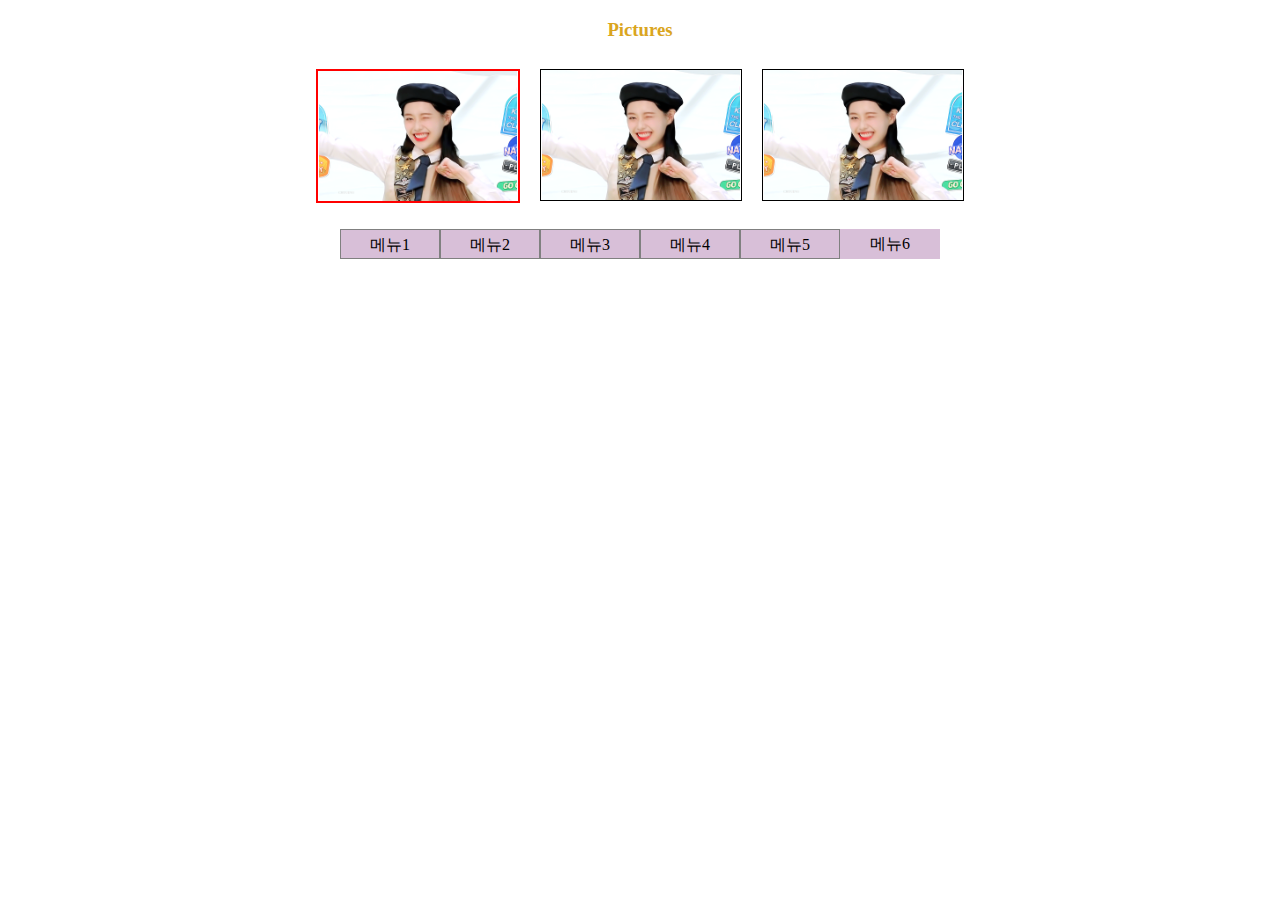
<file: index.html>
<!DOCTYPE html>
<html lang="en">
  <head>
    <meta charset="UTF-8">
    <meta http-equiv="X-UA-Compatible" content="IE=edge">
    <meta name="viewport" content="width=device-width, initial-scale=1.0">
    <link rel="stylesheet" href="index.css">
    <title>examole1</title>
  </head>
  <body>
    <h3>Pictures</h3>    
    <div class="pictures">
      <div></div>
      <div></div>
      <div></div>
    </div>

    <nav>
      <ul>
        <li>메뉴1</li>
        <li>메뉴2</li>
        <li>메뉴3</li>
        <li>메뉴4</li>
        <li>메뉴5</li>
        <li>메뉴6</li>
      </ul>
    </nav>
    <main>

    </main>
    <footer>
      
    </footer>
  </body>
</html>
</file>
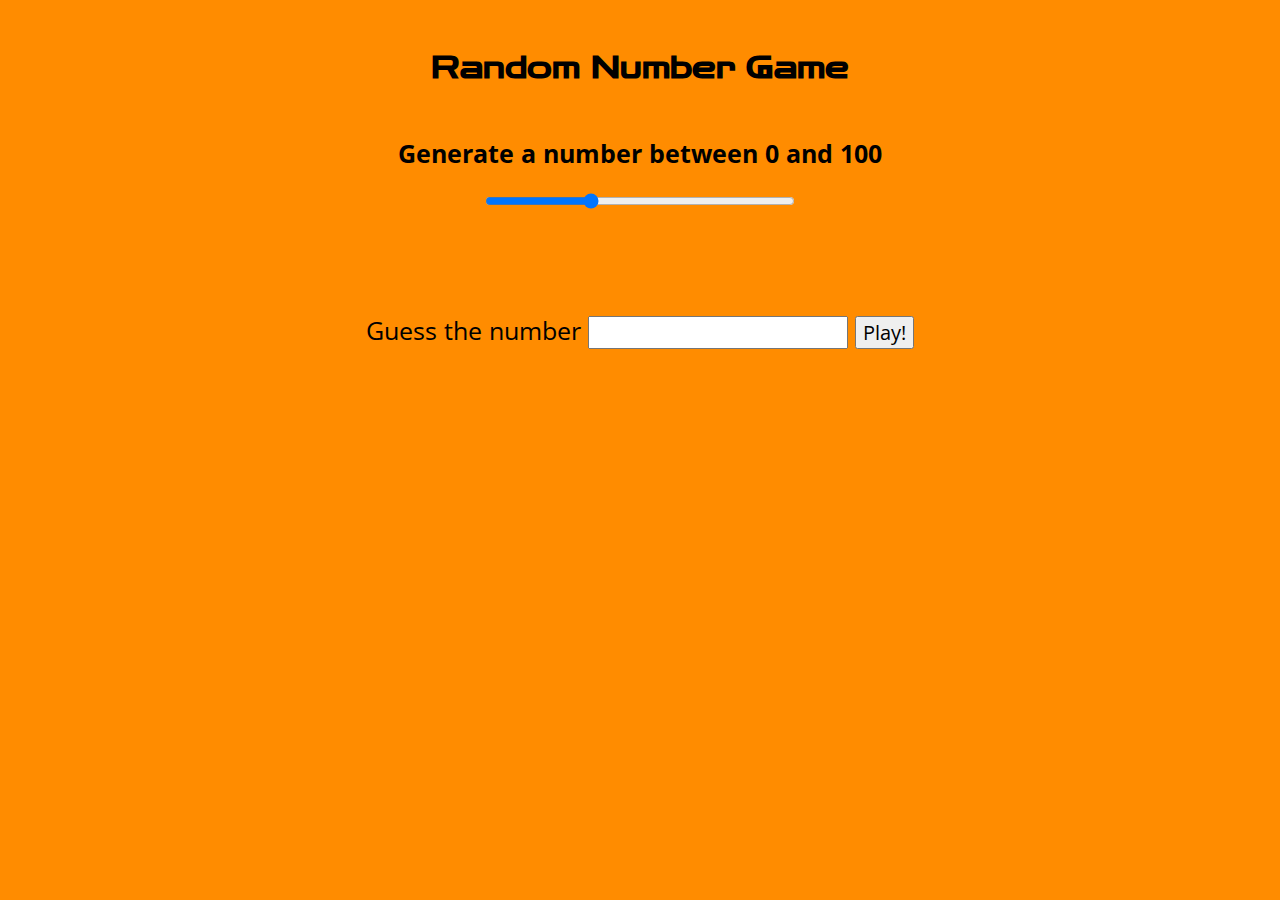
<file: nomadCoder_example_1/index.html>
<!DOCTYPE html>
<html lang="en">
<head>
  <meta charset="UTF-8">
  <meta http-equiv="X-UA-Compatible" content="IE=edge">
  <meta name="viewport" content="width=device-width, initial-scale=1.0">
  <link rel="stylesheet" href="index.css">
  <!-- font -->
  <link rel="preconnect" href="https://fonts.gstatic.com">
  <link href="https://fonts.googleapis.com/css2?family=Zen+Dots&display=swap" rel="stylesheet">
  <link rel="preconnect" href="https://fonts.gstatic.com">
  <link href="https://fonts.googleapis.com/css2?family=Jomhuria&family=Open+Sans+Condensed:wght@300&display=swap" rel="stylesheet">
  <!-- /font -->
  <script defer src="index.js"></script>
  <title>Document</title>
</head>
<body>
  <h1>Random Number Game</h1>
  <h2 class="js-textRange">Generate a number between 0 and 100</h2>

  <form class="js-formRange" action="#">
    <input type="range" value="100" step="1" min="0" max="300">
  </form>

  <p class="js-chooseNum">Guess the number
    <input class = "js-userInput" type="text">
    <input class = "js-submit" type="button" value="Play!">
  </p>
  <div class="js-result"></div>
</body>
</html>
</file>
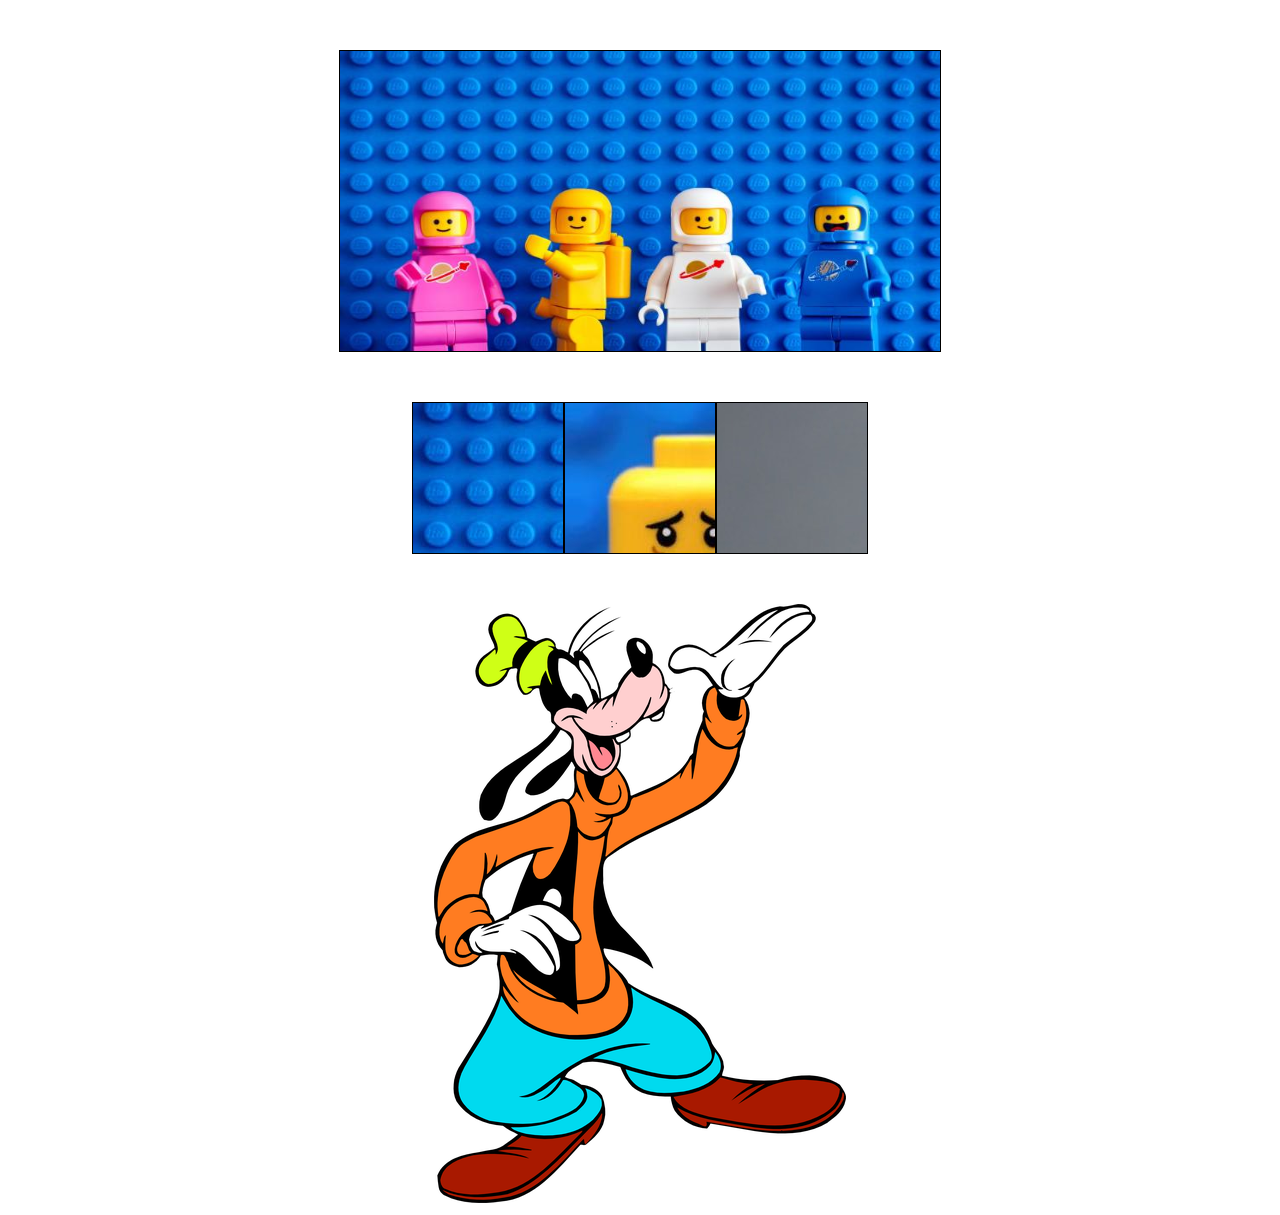
<file: nomadCoder_example_1/DOM/index.html>
<!DOCTYPE html>
  <html lang="en">
  <head>
    <meta charset="UTF-8">  
    <title>DOM Study</title>
    <link rel="stylesheet" href="index.css">
    <script defer src="index.js"></script>
    <script defer src='object.js'></script>
  </head>
  <body>
    <div>
      <div class="d1">
        <img src="1.jpg" alt="" height="300" width="600">
      </div>  
      <div class="dd">
        <div class="d2"><img src="1.jpg" alt=""></div>
        <div class="d3"><img src="3.jpg" alt=""></div>
        <div class="d4"><img src="5.jpg" alt=""></div>
      </div>
      <div class="mouse">
        <img src="a.png" alt="pic">
      </div>
      
    </div>  
  </body>
</html>
</file>
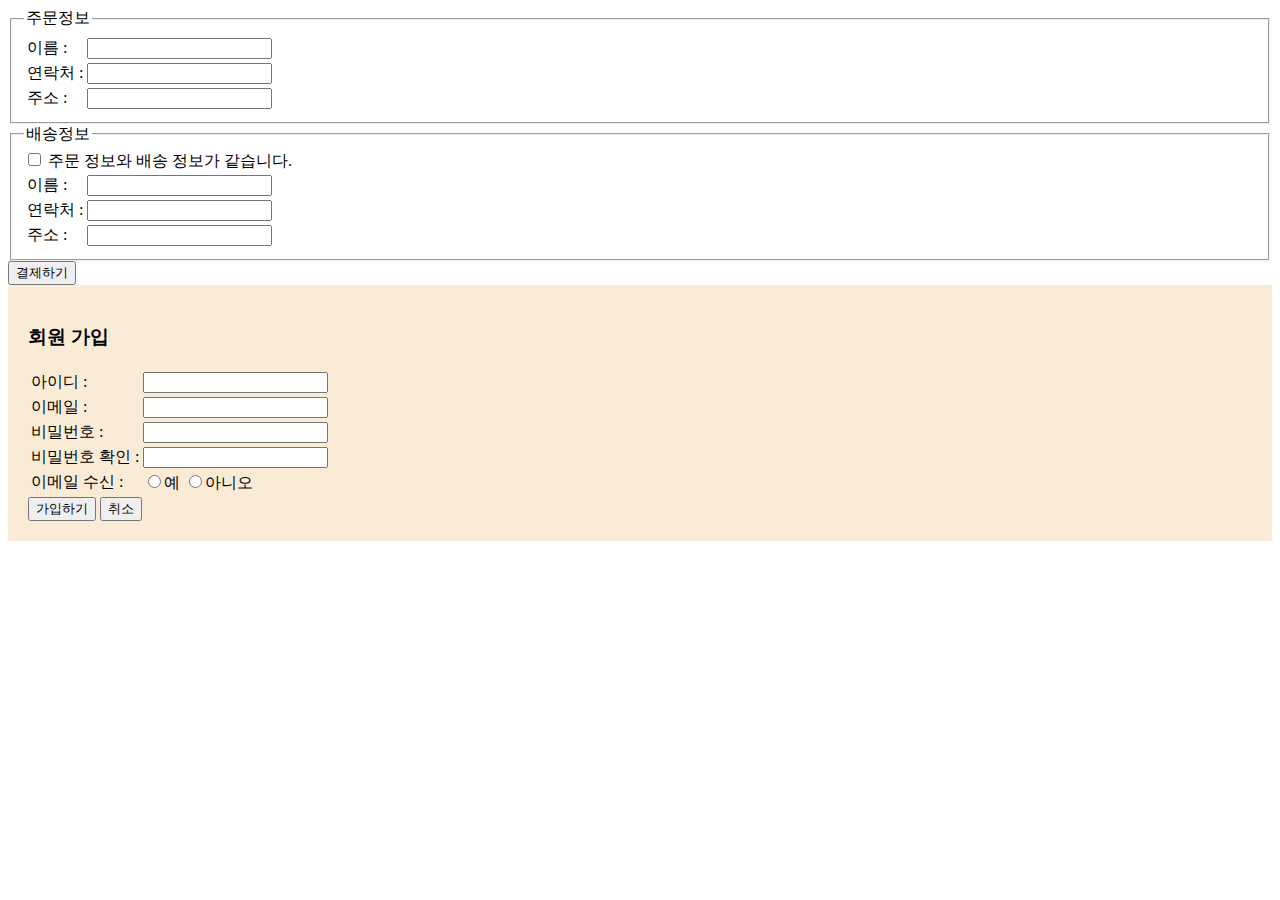
<file: nomadCoder_example_1/Form/index.html>
<!DOCTYPE html>
<html lang="en">
<head>
  <meta charset="UTF-8">
  <meta http-equiv="X-UA-Compatible" content="IE=edge">
  <meta name="viewport" content="width=device-width, initial-scale=1.0">
  <title>Form</title>

  <script defer src="index.js"></script>
  <script defer src="register.js"></script>

  <link rel="stylesheet" href="index.css">
</head>
<body>
  <form action="#">
    <fieldset>
      <legend>주문정보</legend>
      <table>
        <tr>
          <td><label for="nameOrder">이름 : </label></td>
          <td><input type="text" id="nameOrder"></td>          
        </tr>    
        <tr>
          <td><label for="telOrder">연락처 : </label></td>
          <td><input type="text" id="telOrder"></td>
        </tr>
        <tr>
          <td><label for="addrOrder">주소 : </label></td>
          <td><input type="text" id="addrOrder"></td>
        </tr>        
      </table>
    </fieldset>

    <fieldset>       
      <input type="checkbox" name="copy" id="copyContent"> 주문 정보와 배송 정보가 같습니다.
      <legend>배송정보</legend>
      <table>    
        <tr>
          <td><label for="nameTak">이름 : </label></td>
          <td><input type="text" id="nameTak"></td>
        </tr>  
        <tr>
          <td><label for="telTak">연락처 : </label></td>
          <td><input type="text" id="telTak"><br></td>
        </tr>
        <tr>
          <td><label for="addrTak">주소 : </label></td>
          <td><input type="text" id="addrTak"></td>
        </tr>
      </table>

    </fieldset>
    <input type="submit" value="결제하기">
  </form>

  <div class="register">
    <form action="#">
      <h3>회원 가입</h3>    
      <table>

        <tr>
          <td><label for="id">아이디 : </label></td>
          <td><input type="text" id="id"></td>
        </tr>

        <tr>
          <td><label for="email">이메일 : </label></td>
          <td><input type="email" id="email"></td>
        </tr>

        <tr>
          <td><label for="pwd">비밀번호 : </label></td>
          <td><input type="password" id="pwd"></td>
        </tr>

        <tr>
          <td><label for="pwdRe">비밀번호 확인 : </label></td>
          <td><input type="password" id="pwdRe"></td>
        </tr>

        <tr>
          <td><label for="emailConf">이메일 수신 : </label></td>
          <td><input type="radio" value="yes" name="emailConf" id="emailConf">예 
              <input type="radio" value="no" name="emailConf">아니오
          </td>
        </tr>     
      </table>
      <input type="submit" value="가입하기">
      <input type="reset" value="취소">
    </form>  
  </div>
</body>
</html>
</file>
<file: index.css>
h3{
  color : goldenrod;
  text-align: center;
}
.pictures{
  display: flex;
  flex-wrap: wrap;
  justify-content: center;
}

.pictures div{
  width: 200px;
  height: 130px;
  border: 1px solid black;
  margin: 10px;
  background-image: url('chu.gif');
  background-size: contain;
  background-repeat: no-repeat;
  background-position: center;

  /* box-sizing: border-box; */
}

.pictures :nth-child(1){
  border: 2px red solid;
}

nav ul{
  list-style-type: none;
  display: flex;  
  justify-content: center;
  padding: 0;
}

nav ul li{
  width: 100px;
  height: 30px;
  border: gray 1px solid;
  text-align: center;
  line-height: 30px;
  cursor: pointer;
  background-color:thistle;
  box-sizing: border-box;
}
nav ul :last-child{
  border: none;
}
nav ul li:not(nav ul :last-child):hover{
  background-color: #555;
  color: #fff;
}
nav ul li:hover{
  background-color: #b30000;
  color: #fff;
}
</file>
<file: nomadCoder_example_1/index.css>
body{
  background-color: darkorange;  
}

h1{
  text-align: center;
  margin: 50px 0;
  font-family: 'Zen Dots', cursive;
  font-size: 30px;
}

h2{
  text-align: center;
  font-family: 'Open Sans Condensed', sans-serif;
  font-size: 25px;
}
form{
  text-align: center;
}

.js-formRange input{  
  width: 310px;  
}

.js-chooseNum{
  text-align: center;
  margin-top:100px ;
  font-size: 25px;
  font-family: 'Open Sans Condensed', sans-serif;
}
.js-chooseNum input{
  font-size: 20px;
  font-family: 'Open Sans Condensed', sans-serif;
}

.js-result{
  
  width: 450px;

  font-family: 'Zen Dots', cursive;
  margin: 50px auto;
  text-align: center;
  font-size: 20px;
}
</file>
<file: nomadCoder_example_1/DOM/index.css>
.d1{
  border: black solid 1px;

  margin-bottom: 100px;
  width: 600px;
  height: 300px;
  overflow: hidden;
  margin: 50px auto;  
}

.d2{
  width: 150px;
  height: 150px;
  border: 1px solid black;
  overflow: hidden;

  cursor: pointer;  
}

.d3{
  width: 150px;
  height: 150px;
  border: 1px solid black;

  cursor: pointer;
  overflow: hidden;
}

.d4{
  width: 150px;
  height: 150px;
  border: 1px solid black;
  cursor: pointer;
  overflow: hidden;  
}

.dd{
  display: flex;
  justify-content: center;
}

.mouse{
  margin-top: 50px;
  text-align: center;
}

.mouse img{
  transition: transform 0.2s linear;
}
.mouse img:hover{
  transform : scale(1.1);
}
</file>
<file: nomadCoder_example_1/Form/index.css>
.register{
  background-color: antiquewhite;
  box-sizing: border-box;  
  padding: 20px;
}
</file>
